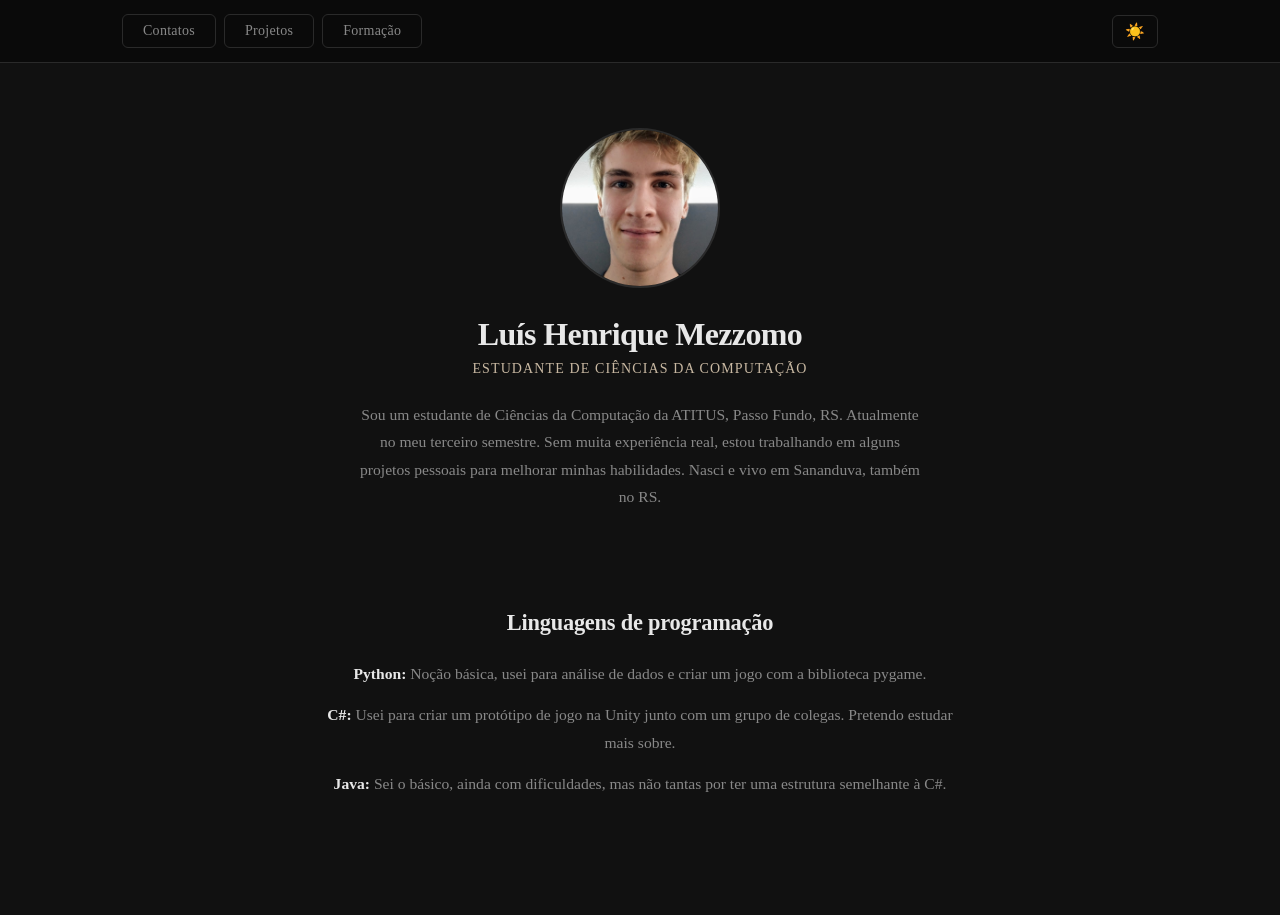
<file: Site/index.html>
<!DOCTYPE html>
<html lang="pt-BR" data-theme="dark">
<head>
  <meta charset="UTF-8">
  <meta name="viewport" content="width=device-width, initial-scale=1.0">
  <title>Luís Henrique Mezzomo | Estudante</title>
  <link rel="stylesheet" href="style.css">
</head>
<body>

  <header>
    <nav>
      <div class="nav-links">
        <a href="contatos.html">Contatos</a>
        <a href="https://github.com/mezzomo12/projetos_solo.git" target="_blank" rel="noopener">Projetos</a>
        <a href="https://drive.google.com/file/d/1F3x0aLdqHCAM3WFxIWL_sYSEnQjwwmyF/view?usp=sharing" target="_blank" rel="noopener">Formação</a>
      </div>
      <button id="theme-toggle" aria-label="Alternar tema">
        <span id="theme-icon">☀️</span>
      </button>
    </nav>
  </header>

  <main>
    <section id="sobre">
      <img src="foto.jpg" alt="Foto de perfil" class="foto-perfil">
      <h1>Luís Henrique Mezzomo</h1>
      <p class="subtitulo">Estudante de Ciências da Computação</p>
      <p class="descricao">Sou um estudante de Ciências da Computação da ATITUS, Passo Fundo, RS. Atualmente no meu terceiro semestre. Sem muita experiência real, estou trabalhando em alguns projetos pessoais para melhorar minhas habilidades. Nasci e vivo em Sananduva, também no RS.</p>
    </section>

    <section id="secao2">
        <h2>Linguagens de programação</h2>
        <ul>
          <li><strong>Python:</strong> Noção básica, usei para análise de dados e criar um jogo com a biblioteca pygame.</li>
          <li><strong>C#:</strong> Usei para criar um protótipo de jogo na Unity junto com um grupo de colegas. Pretendo estudar mais sobre.</li>
          <li><strong>Java:</strong> Sei o básico, ainda com dificuldades, mas não tantas por ter uma estrutura semelhante à C#.</li>
        </ul>
    </section>
  </main>

  <script src="script.js"></script>
</body>
</html>
</file>
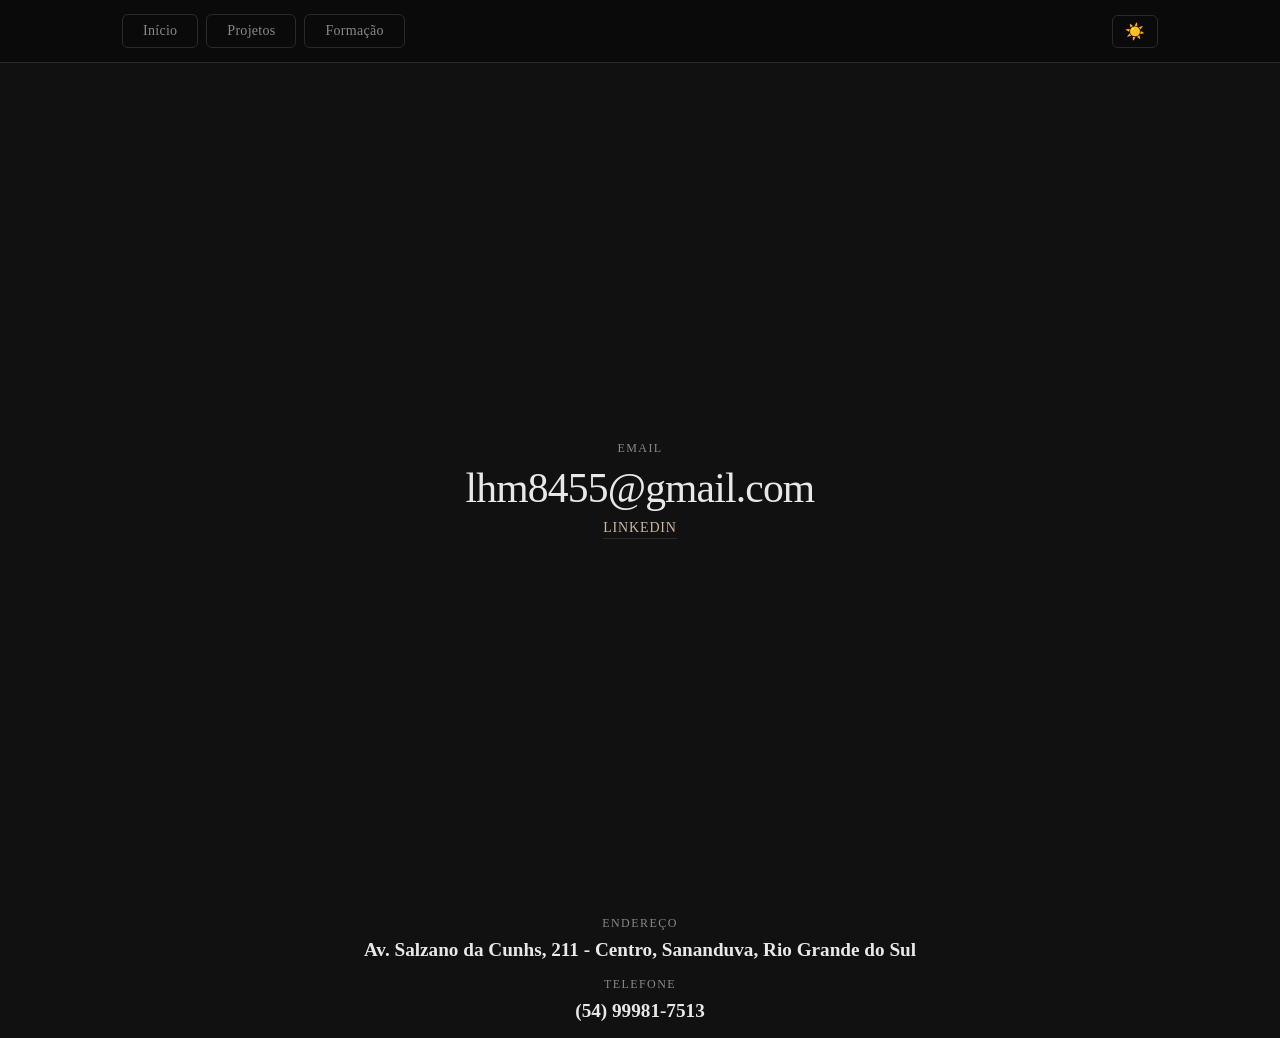
<file: Site/contatos.html>
<!DOCTYPE html>
<html lang="pt-BR" data-theme="dark">
<head>
  <meta charset="UTF-8">
  <meta name="viewport" content="width=device-width, initial-scale=1.0">
  <title>Contatos</title>
  <link rel="preconnect" href="https://fonts.googleapis.com">
  <link rel="preconnect" href="https://fonts.gstatic.com" crossorigin>
  <link href="https://fonts.googleapis.com/css2?family=Inter:wght@300;400;500;600;700&display=swap" rel="stylesheet">
  <link rel="stylesheet" href="style.css">
</head>
<body>

  <header>
    <nav>
      <div class="nav-links">
        <a href="index.html">Início</a>
        <a href="https://github.com/mezzomo12/projetos_solo.git" target="_blank" rel="noopener">Projetos</a>
        <a href="https://drive.google.com/file/d/1F3x0aLdqHCAM3WFxIWL_sYSEnQjwwmyF/view?usp=sharing" target="_blank" rel="noopener">Formação</a>
      </div>
      <button id="theme-toggle" aria-label="Alternar tema">
        <span id="theme-icon">☀️</span>
      </button>
    </nav>
  </header>

  <main>
    <section id="contatos">
      <p class="label">Email</p>
      <h1 class="email">lhm8455@gmail.com</h1>
      <a href="https://linkedin.com/in/lu%C3%ADs-henrique-mezzomo-631957358/" target="_blank" rel="noopener" class="contato-link">LinkedIn</a>
    </section>
  </main>

  <section id="informacoes-adicionais">
    <p class="label">Endereço</p>
    <h1 class="endereco">Av. Salzano da Cunhs, 211 - Centro, Sananduva, Rio Grande do Sul</h1>
    <p class="label">Telefone</p>
    <h1 class="telefone">(54) 99981-7513
    </h1>
  </section>
</main>

  <script src="script.js"></script>
</body>
</html>
</file>
<file: Site/style.css>
:root[data-theme="dark"] {
    --bg:         #111111;
    --bg-header:  #0a0a0a;
    --surface:    #1a1a1a;
    --border:     #2a2a2a;
    --text:       #e8e8e8;
    --text-muted: #888888;
    --accent:     #c8b8a2;
  }
  
  :root[data-theme="light"] {
    --bg:         #f5f4f0;
    --bg-header:  #eceae4;
    --surface:    #ffffff;
    --border:     #dddbd4;
    --text:       #1a1a1a;
    --text-muted: #666666;
    --accent:     #7a6a5a;
  }
  
  * {
    margin: 0;
    padding: 0;
    box-sizing: border-box;
  }
  
  body {
    font-family: 'Times New Roman', Times, serif;
    background-color: var(--bg);
    color: var(--text);
  }
  
  header {
    width: 100%;
    background-color: var(--bg-header);
    border-bottom: 1px solid var(--border);
    position: sticky;
    top: 0;
    z-index: 100;
  }
  
  nav {
    display: flex;
    justify-content: space-between;
    align-items: center;
    padding: 14px 32px;
    max-width: 1100px;
    margin: 0 auto;
  }
  
  .nav-links {
    display: flex;
    gap: 8px;
  }
  
  nav a {
    display: inline-block;
    padding: 8px 20px;
    font-size: 0.875rem;
    font-weight: 500;
    letter-spacing: 0.02em;
    color: var(--text-muted);
    text-decoration: none;
    border: 1px solid var(--border);
    border-radius: 6px;
  }
  
  nav a:hover {
    color: var(--text);
    border-color: var(--accent);
    background-color: var(--surface);
  }
  

  #theme-toggle {
    background: none;
    border: 1px solid var(--border);
    border-radius: 6px;
    padding: 6px 12px;
    cursor: pointer;
    font-size: 1rem;
  }
  
  #theme-toggle:hover {
    border-color: var(--accent);
    background-color: var(--surface);
  }
  

  main {
    width: 100%;
  }
  
  #sobre {
    display: flex;
    flex-direction: column;
    align-items: center;
    justify-content: center;
    min-height: auto;
    padding: 60px 20px 40px;
    text-align: center;
  }
  
  .foto-perfil {
    width: 160px;
    height: 160px;
    border-radius: 50%;
    object-fit: cover;
    border: 2px solid var(--border);
    margin-bottom: 28px;
  }
  
  #sobre h1 {
    font-size: 2rem;
    font-weight: 600;
    letter-spacing: -0.02em;
    margin-bottom: 8px;
  }
  
  .subtitulo {
    font-size: 0.875rem;
    font-weight: 400;
    color: var(--accent);
    letter-spacing: 0.08em;
    text-transform: uppercase;
    margin-bottom: 24px;
  }
  
  .descricao {
    max-width: 560px;
    font-size: 0.975rem;
    font-weight: 300;
    line-height: 1.75;
    color: var(--text-muted);
    margin-bottom: 0;
  }

  .scroll-hint {
    margin-top: 48px;
  }
  
  .seta {
    display: block;
    font-size: 1.1rem;
    color: var(--text-muted);
    animation: bounce 2s infinite;
  }
  
  @keyframes bounce {
    0%, 100% { transform: translateY(0); }
    50%       { transform: translateY(6px); }
  }

  #secao2 {
    min-height: 100vh;
    padding: 60px 20px;
    max-width: 1100px;
    margin: 0 auto;
  }

#contatos {
  display: flex;
  flex-direction: column;
  align-items: center;
  justify-content: center;
  min-height: calc(100vh - 57px);
  gap: 12px;
  text-align: center;
  padding: 40px 20px;
}

.label {
  font-size: 0.75rem;
  font-weight: 500;
  letter-spacing: 0.12em;
  text-transform: uppercase;
  color: var(--text-muted);
}

.email {
  font-size: clamp(1.4rem, 4vw, 2.6rem);
  font-weight: 300;
  letter-spacing: -0.02em;
  color: var(--text);
}

.contato-link {
  font-size: 0.875rem;
  font-weight: 500;
  letter-spacing: 0.06em;
  text-transform: uppercase;
  color: var(--accent);
  text-decoration: none;
  border-bottom: 1px solid var(--border);
  padding-bottom: 2px;
}

.contato-link:hover {
  color: var(--text);
  border-color: var(--accent);
}

#secao2 {
  min-height: 40vh;
  padding: 60px 20px;
  max-width: 1100px;
  margin: 0 auto;
  display: flex;
  flex-direction: column;
  align-items: center;
}

#secao2 h2 {
  font-size: 1.4rem;
  font-weight: 600;
  letter-spacing: -0.01em;
  margin-bottom: 24px;
  text-align: center;
}

#secao2 ul {
  list-style: none;
  display: flex;
  flex-direction: column;
  gap: 14px;
  max-width: 640px;
}

#secao2 li {
  font-size: 0.975rem;
  font-weight: 300;
  line-height: 1.75;
  color: var(--text-muted);
  text-align: center;
}

#secao2 li strong {
  color: var(--text);
  font-weight: 600;
}

#informacoes-adicionais {
  text-align: center;
  margin: 0 auto; 
  max-width: 600px; 
}

#informacoes-adicionais .label {
  font-weight: 500;
  margin-bottom: 0.5rem;
}

#informacoes-adicionais h1 {
  font-size: 1.2rem;
  margin-bottom: 1rem; 
}

main {
  padding: 5px 5px; 
}

#contatos {
  gap: 8px;
}
</file>
